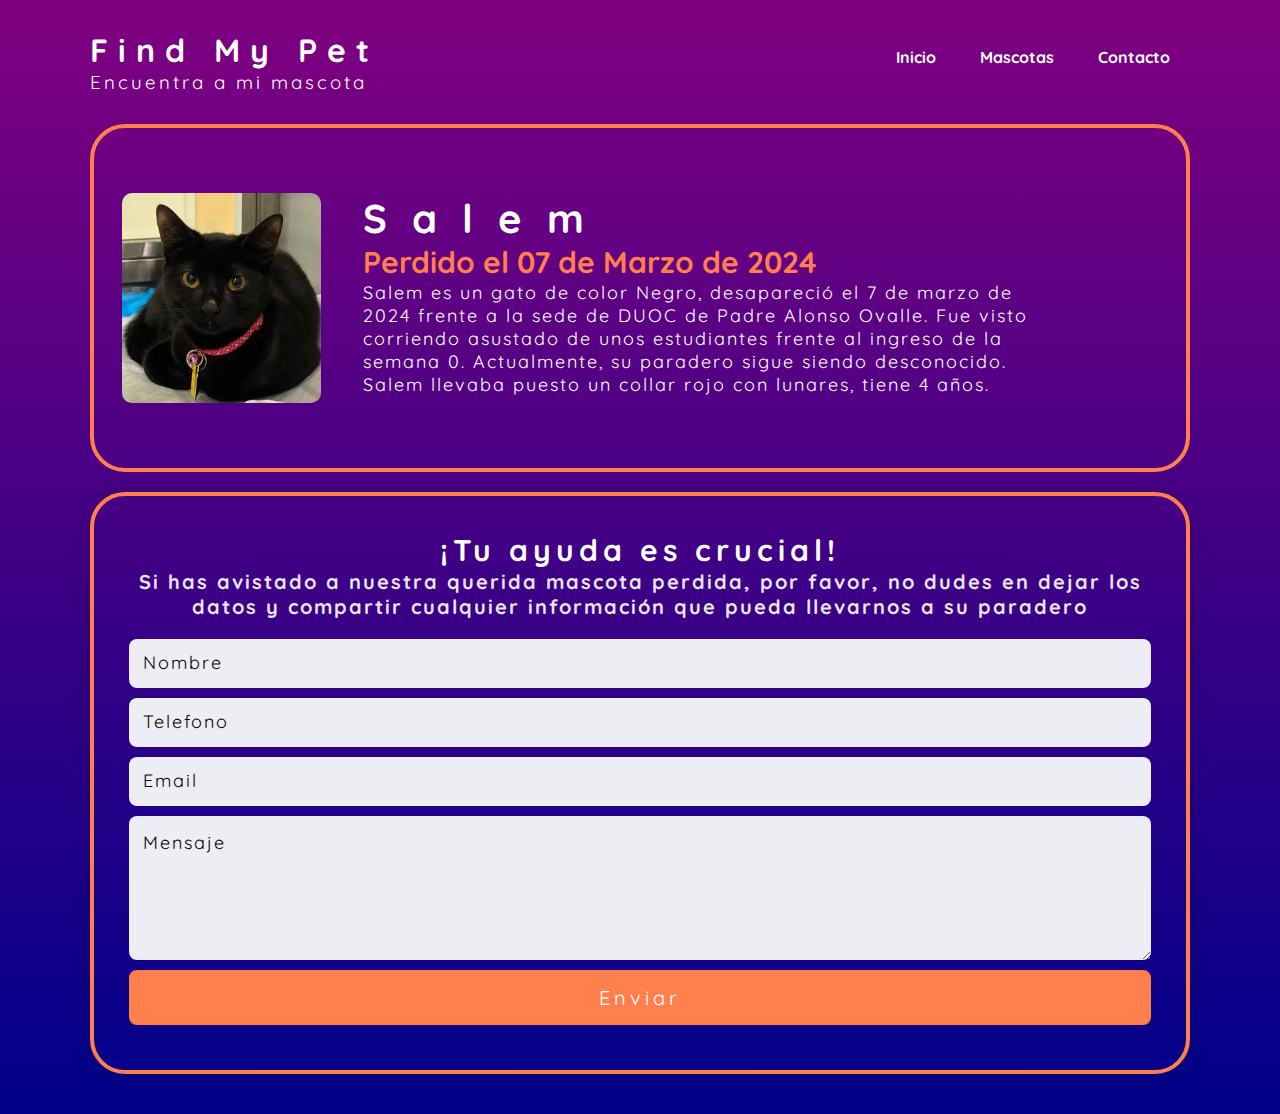
<file: index.html>
<!DOCTYPE html>
<html lang="en">
<head>
    <meta charset="UTF-8">
    <meta name="viewport" content="width=device-width, initial-scale=1.0">
    <link rel="icon" href="icono.png">
    <link rel="stylesheet" href="style.css">
    <title>Find My Pet</title>
</head>
<body>
    <header>
        <div class="logo">
            <h1>Find My Pet</h1>
            <h3>Encuentra a mi mascota</h3>
        </div>
        <nav>
            <a href="#">Inicio</a>
            <a href="#">Mascotas</a>
            <a href="#">Contacto</a>
        </nav>
    </header>
    <section id="inicio">
        <div class="fila">
            <div class="izq">
                <img src="gatoperdido.jpg">
            </div>
            <div class="der">
                <h2 class="nombre">Salem</h2>
                <h2 class="fecha">Perdido el 07 de Marzo de 2024</h2>
                <p>Salem es un gato de color Negro, desapareció el 7 de marzo de 2024 frente a la sede
                    de DUOC de Padre Alonso Ovalle. Fue visto corriendo asustado de unos estudiantes 
                    frente al ingreso de la semana 0. Actualmente, su paradero sigue siendo desconocido.
                    Salem llevaba puesto un collar rojo con lunares, tiene 4 años.</p>
            </div>
        </div>
    </section>
    <br>
    <form>
        <h2 class="titulo">¡Tu ayuda es crucial!</h2>
        <h2 class="parrafo">Si has avistado a nuestra querida mascota perdida, por favor, no dudes en dejar los datos 
            y compartir cualquier información que pueda llevarnos a su paradero</h2>
            <br>
        <div class="input-formulario">
            <input type="text" name="name" placeholder="Nombre">
            <input type="tel" name="phone" placeholder="Telefono">
            <input type="email" name="email" placeholder="Email">
            <textarea name="message" cols="24" rows="6" placeholder="Mensaje"></textarea>
            <input class="btn" type="submit" value="Enviar">
        </div>
    </form>

    <br><br>
</body>
</html>
</file>
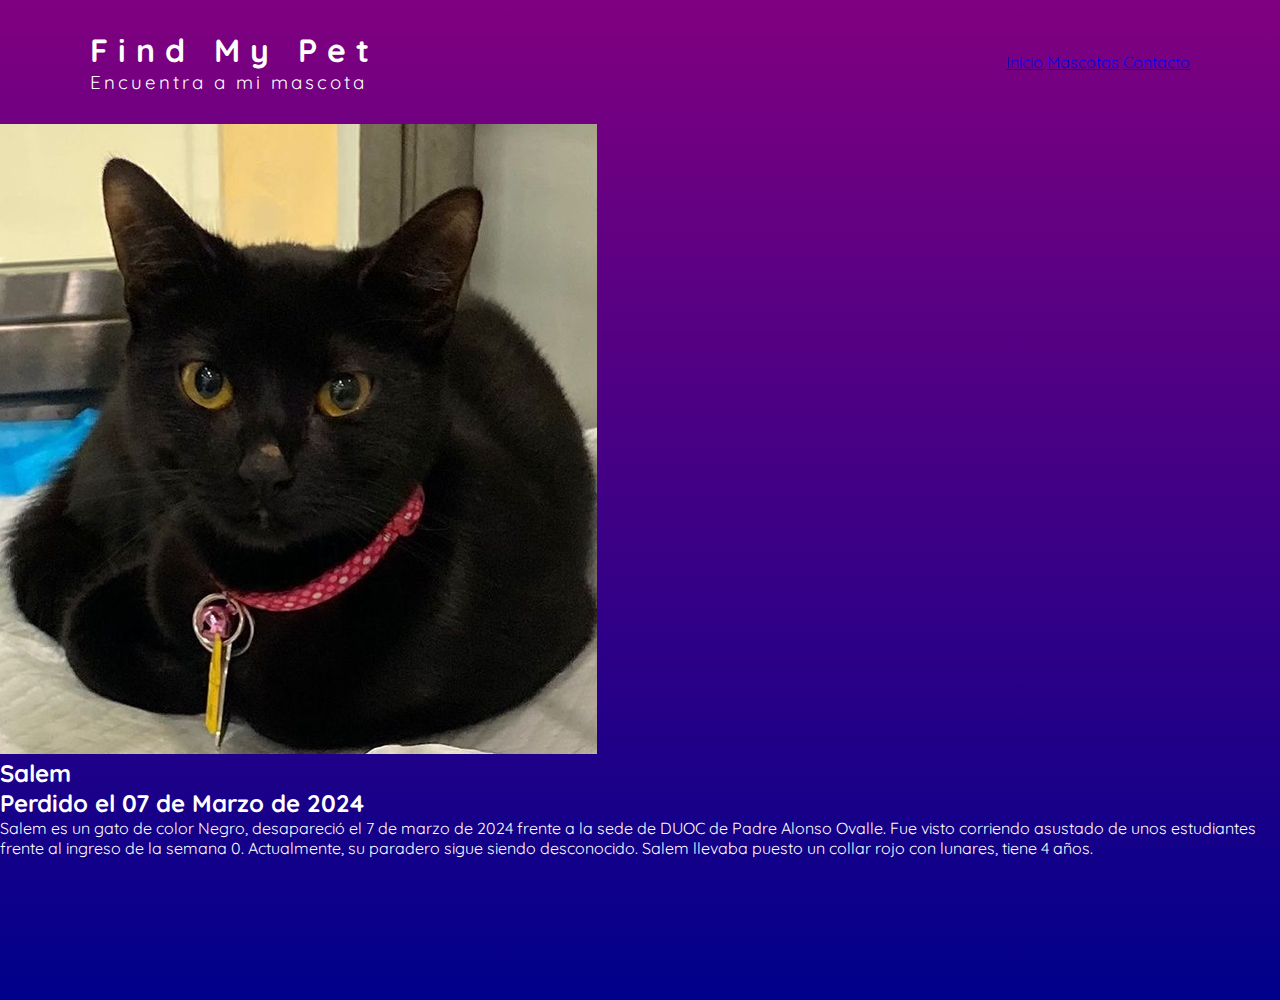
<file: index2.html>
<!DOCTYPE html>
<html lang="en">
<head>
    <meta charset="UTF-8">
    <meta name="viewport" content="width=device-width, initial-scale=1.0">
    <link rel="icon" href="icono.png">
    <link rel="stylesheet" href="style2.css">
    <title>Find My Pet</title>
</head>
<body>
    <header>
        <div class="logo">
            <h1>Find My Pet</h1>
            <h3>Encuentra a mi mascota</h3>
        </div>
        <nav>
            <a href="#">Inicio</a>
            <a href="#">Mascotas</a>
            <a href="#">Contacto</a>
        </nav>
    </header>
    <section id="inicio">
        <div class="fila">
            <div class="izq">
                <img src="gatoperdido.jpg">
            </div>
            <div class="der">
                <h2>Salem</h2>
                <h2 class="fecha">Perdido el 07 de Marzo de 2024</h2>
                <p>Salem es un gato de color Negro, desapareció el 7 de marzo de 2024 frente a la sede
                    de DUOC de Padre Alonso Ovalle. Fue visto corriendo asustado de unos estudiantes 
                    frente al ingreso de la semana 0. Actualmente, su paradero sigue siendo desconocido.
                    Salem llevaba puesto un collar rojo con lunares, tiene 4 años.</p>
            </div>
        </div>
    </section>
</body>
</html>
</file>
<file: style.css>
@import url('https://fonts.googleapis.com/css2?family=Quicksand:wght@300..700&display=swap');

* {
    margin: 0;
    padding: 0;
    box-sizing: border-box;
    font-family: 'Quicksand';
}

body {
    background: linear-gradient(purple,darkblue);
    color: #fff;
    height: 110%;
}

header{
    max-width: 1100px;
    margin: auto;
    display: flex;
    justify-content: space-between;
    align-items: center;
    padding: 30px 0;
}

header .logo h1{
    letter-spacing: 10px;
}

header .logo h3{
    font-weight: normal;
    letter-spacing: 3px;
}

header nav a{
    display: inline-block;
    text-decoration: none;
    color: #fff;
    font-weight: bold;
    margin: 0 20px;
    padding-bottom: 10px;
}

.select{
    border-bottom: 3px solid #ff7f4d;
}

header nav a:hover{
    border-bottom: 3px solid #ff7f4d;
}

section{
    max-width: 1100px;
    margin: auto;
    border: 4px solid #ff7f4d;
    border-radius: 35px;
    padding: 35px;
}

#inicio .fila{
    display: flex;
    padding: 30px;
}

#inicio .fila .izq{
    max-width: 600px;
    display: flex;
    justify-content: center;
    align-items: center;
}

#inicio .fila .izq img {
    width: 160%;
    border-radius: 10px;
}

#inicio .fila .der{
    padding: 0 80px;
}

.nombre{
    font-size: 40px;
    letter-spacing: 25px;
}

.fecha {
    font-size: 30px;
    color: #ff7f4d;
}



#inicio .fila .der p{
    font-size: 18px;
    color: #fff;
    letter-spacing: 2px;

}

form{
    max-width: 1100px;
    margin: auto;
    border: 4px solid #ff7f4d;
    border-radius: 35px;
    padding: 35px;
    box-shadow: 0 0 20px rgba(0, 0, 0, 0.2);
    text-align: center;
}


.input-formulario {
    display: flex;
    flex-direction: column;
}

input , textarea {
    background-color: rgb(237, 237, 244);
    padding: 15px 14px;
    margin-bottom: 10px;
    border: 0;
    border-radius: 8px;
    font-size: 15px;
    color: #000000;
}

::placeholder{
    color:  #000000 ;
    font-size: 18px;
    letter-spacing: 2px;

}

:focus {
    outline: 3px solid #ff7f4d;
}

.btn {
    background-color: #ff7f4d;
    color: #fff;
    cursor: pointer;
    font-size: 20px;
    letter-spacing: 4px;
}

.btn:hover {
    background-color: #ff7f4d;
}

.titulo{
    font-size: 30px;
    letter-spacing: 5px;
}

.parrafo {
    font-size: 20px;
    letter-spacing: 2px;
    color: #e9e5e5;
}
</file>
<file: style2.css>
@import url('https://fonts.googleapis.com/css2?family=Quicksand:wght@300..700&display=swap');

* {
    margin: 0;
    padding: 0;
    box-sizing: border-box;
    font-family: 'Quicksand';
}

body {
    background: linear-gradient(purple,darkblue);
    color: #fff;
    height: 1000px;
}

header{
    max-width: 1100px;
    margin: auto;
    display: flex;
    justify-content: space-between;
    align-items: center;
    padding: 30px 0;
}

header .logo h1{
    letter-spacing: 10px;
}

header .logo h3{
    font-weight: normal;
    letter-spacing: 3px;
}
</file>
